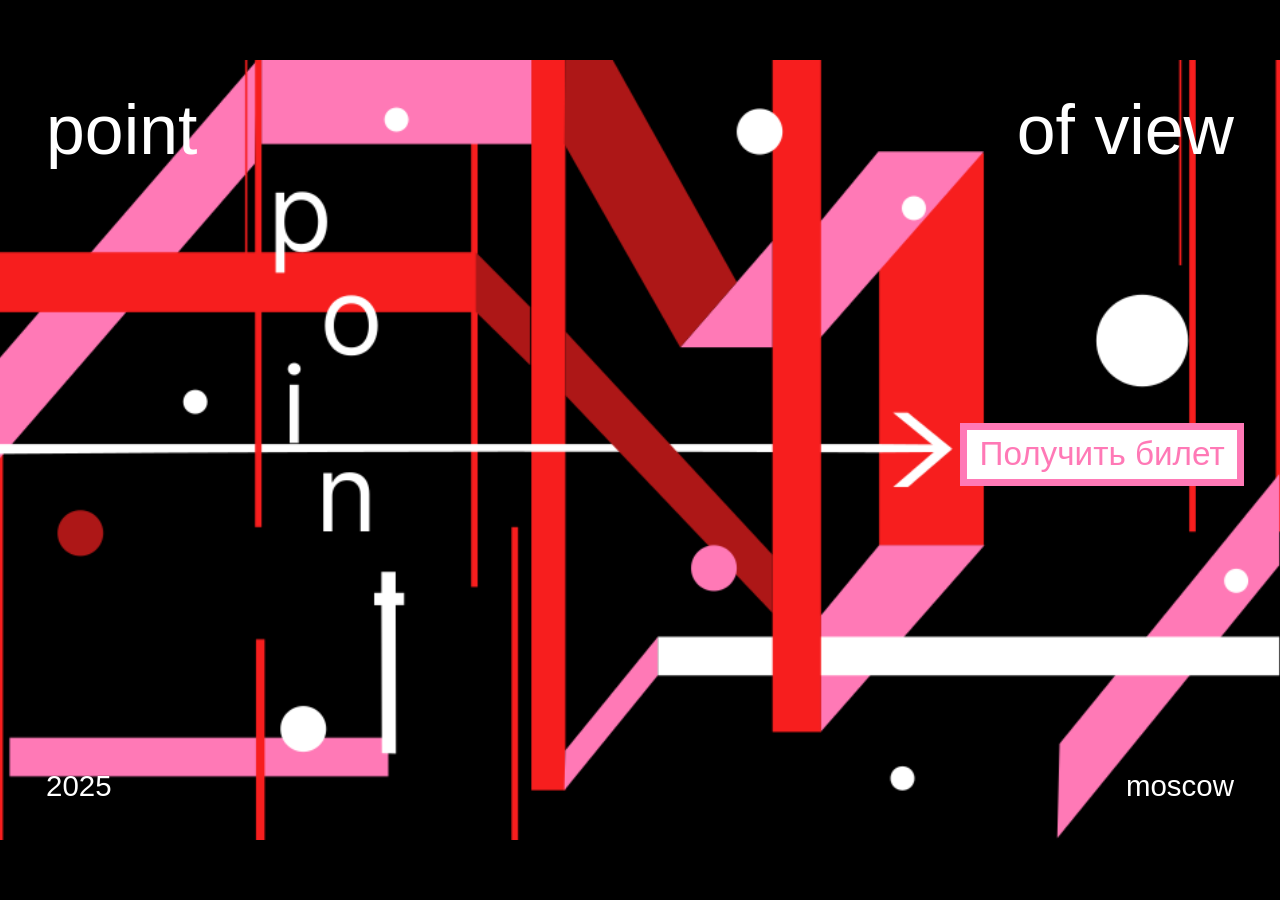
<file: pointofview/index.html>
<!DOCTYPE html>
<html lang="en">
<head>
    <meta charset="UTF-8">
    <title>Title</title>
    <meta name="viewport" content="width=device-width, initial-scale=1.0">

    <meta property="og:type" content="article">
    <meta property="og:url" content="http://pointofview.ru/">
    <meta property="og:title" content="Point of view">
    <meta property="og:description" content="Мой взгляд на то, как должна выглядеть анимированная сцена театра">
    <meta property="og:image" content="http://pointofview.ru/images/preview.jpg">

    <title>Point of view</title>
    <link rel="stylesheet" href="./css/style.css">
    <script src="./js/script.js" charset="UTF-8"></script>
</head>
<body>

<div id="wrapper" class="scene-1">
    <p class="text left top">point</p>
    <p class="text right top">of view</p>
    <p class="text left bottom">2025</p>
    <p class="text right bottom">moscow</p>
    <p class="text top-center"></p>

    <div id="scene"></div>
</div>

</body>
</html>
</file>
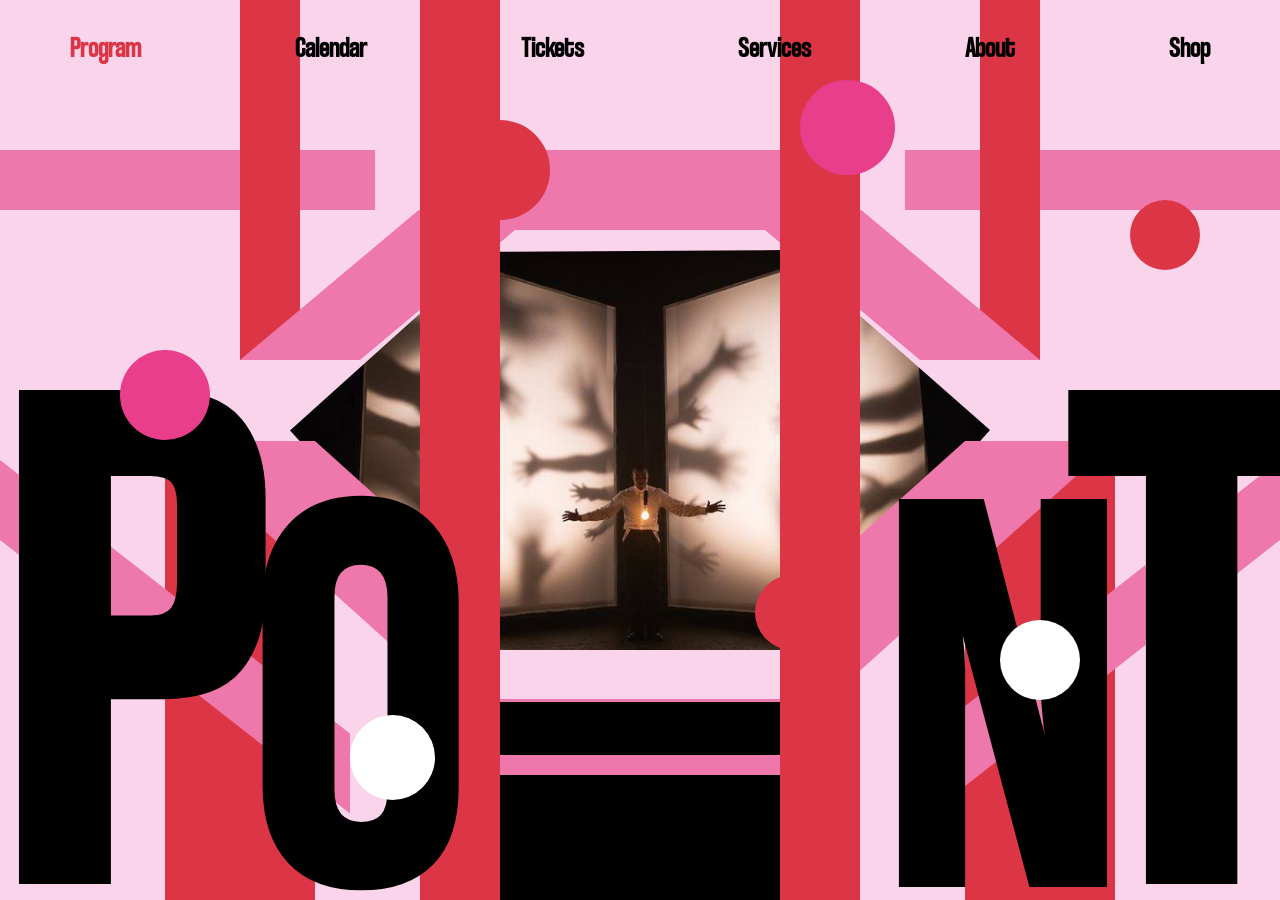
<file: site_final/index.html>
<!DOCTYPE html>
<html lang="ru">

<head>
    <meta charset="UTF-8">
    <meta name="viewport" content="width=device-width, initial-scale=1.0">
    <title>POINT - Интерактивный дизайн</title>
    <link rel="stylesheet" href="./css/styles.css">
</head>

<body>
    <nav class="navigation">
        <div class="nav-item active" data-section="program">Program</div>
        <div class="nav-item" data-section="calendar">Calendar</div>
        <div class="nav-item" data-section="tickets">Tickets</div>
        <div class="nav-item" data-section="services">Services</div>
        <div class="nav-item" data-section="about">About</div>
        <div class="nav-item" data-section="shop">Shop</div>
    </nav>

    <div class="container" id="container">
        <div class="letter-m">
            <div class="line line1"></div>
            <div class="line line2"></div>
            <div class="line line3"></div>
            <div class="line line4"></div>
            <div class="line line5"></div>
        </div>
        <div class="letter-m-big">

            <div class="letter-m-big2">
                <div class="line line1-big"></div>
                <div class="line line2-big"></div>
                <div class="line line4-big"></div>
            </div>

            <div class="letter-m-big3">
                <div class="line line1-big2"></div>
                <div class="line line3-big2"></div>
                <div class="line line2-big2"></div>
            </div>

            <div class="line line-horis-center"></div>

        </div>


        <div class="pink-block pink-block-1"></div>
        <div class="pink-block pink-block-2"></div>

        <div class="letter letter-p">P</div>
        <div class="letter letter-o">O</div>
        <div class="letter letter-i">
            <div class="letter-i-top"></div>
            <div class="letter-i-bottom"></div>
        </div>
        <div class="letter letter-n">N</div>
        <div class="letter letter-t">T</div>

        <div class="geometric-line line-horizontal-1"></div>
        <div class="geometric-line line-horizontal-2"></div>

        <div class="circle circle-1"></div>
        <div class="circle circle-2"></div>
        <div class="circle circle-3"></div>
        <div class="circle circle-4"></div>
        <div class="circle circle-5"></div>
        <div class="circle circle-6"></div>
        <div class="circle circle-7"></div>

        <div class="center-image-container" id="centerImage">
        </div>

        <button id="registerBtn" class="register-btn" style="display: none;">REGISTER</button>
    </div>

    <div class="calendar-overlay" id="calendarOverlay">
        <div class="calendar-grid">
            <div class="calendar-day left-in">
                <div class="calendar-num">12</div>
                <hr class="calendar-line">
                <div class="calendar-weekday">ПЯТНИЦА</div>
                <div class="calendar-list">
                    <div>"Вишнёвый сад" - Антон Чехов</div>
                    <div>"Гамлет" — Уильям Шекспир</div>
                    <div>"Собачье сердце" - Михаил Булгаков</div>
                </div>
            </div>
            <div class="calendar-day right-in">
                <div class="calendar-num">13</div>
                <hr class="calendar-line">
                <div class="calendar-weekday">СУББОТА</div>
                <div class="calendar-list">
                    <div>"Преступление и наказание" - Федор Достоевский</div>
                    <div>"Ромео и Джульетта" — Уильям Шекспир</div>
                    <div>"Война и мир" - Лев Толстой</div>
                </div>
            </div>
            <div class="calendar-day left-in">
                <div class="calendar-num">14</div>
                <hr class="calendar-line">
                <div class="calendar-weekday">ВОСКРЕСЕНЬЕ</div>
                <div class="calendar-list">
                    <div>"О любви" — Антон Чехов</div>
                    <div>"Анна каренина" — Лев Толстой</div>
                    <div>"Война и мир" — Лев Толстой</div>
                </div>
            </div>
            <div class="calendar-day right-in">
                <div class="calendar-num">15</div>
                <hr class="calendar-line">
                <div class="calendar-weekday">ПОНЕДЕЛЬНИК</div>
                <div class="calendar-list">
                    <div>"Ромео и Джульетта" — Уильям Шекспир</div>
                    <div>"Гамлет" — Уильям Шекспир</div>
                    <div>"Преступление и наказание" — Федор Достоевский</div>
                </div>
            </div>
        </div>
    </div>

    <div class="tickets-overlay" id="ticketsOverlay">
        <div class="tickets-container">
            <div class="ticket-item">

                <div class="ticket-line left"></div>
                <div class="ticket-line right"></div>

                <div class="ticket-image" style="background-image: url('https://via.placeholder.com/150')"></div>
                <div class="ticket-content">
                    <div class="ticket-line top"></div>
                    <div class="ticket-line bottom"></div>
                    <div class="ticket-info">
                        <div class="ticket-title">Ромео и Джульетта</div>
                        <div class="ticket-date">15/08 18:00</div>
                        <div class="ticket-author">Уильям Шекспир</div>
                    </div>
                    <div class="ticket-btn-container">
                        <button class="ticket-btn">BUY A TICKET</button>
                    </div>
                </div>
            </div>

            <div class="ticket-item">

                <div class="ticket-line left"></div>
                <div class="ticket-line right"></div>

                <div class="ticket-image" style="background-image: url('https://via.placeholder.com/150')"></div>
                <div class="ticket-content">
                    
                    <div class="ticket-line bottom"></div>
                    <div class="ticket-info">
                        <div class="ticket-title">О любви</div>
                        <div class="ticket-date">14/08 18:00</div>
                        <div class="ticket-author">Антон Чехов</div>
                    </div>
                    <div class="ticket-btn-container">
                        <button class="ticket-btn">BUY A TICKET</button>
                    </div>
                </div>
            </div>

            <div class="ticket-item">


                <div class="ticket-line left"></div>
                <div class="ticket-line right"></div>

                <div class="ticket-image" style="background-image: url('https://via.placeholder.com/150')"></div>
                <div class="ticket-content">
                    <div class="ticket-line top"></div>
                    <div class="ticket-line bottom"></div>
                    <div class="ticket-info">
                        <div class="ticket-title">Преступление и наказание</div>
                        <div class="ticket-date">15/08 18:00</div>
                        <div class="ticket-author">Федор Достоевский</div>
                    </div>
                    <div class="ticket-btn-container">
                        <button class="ticket-btn">BUY A TICKET</button>
                    </div>
                </div>
            </div>
        </div>
    </div>

    <div class="services-overlay" id="servicesOverlay">
        <div class="services-container">
            <div class="service-item">

                <div class="service-image" style="background-image: url('https://via.placeholder.com/150')"></div>
                <div class="service-content">
                    <div class="service-line top"></div>
                    <div class="service-line bottom"></div>
                    <div class="service-title">Возврат и обмен билетов</div>
                    <div class="service-btn-container">
                        <button class="service-btn">BUY A TICKET</button>
                    </div>
                </div>
            </div>

            <div class="service-item">

                <div class="service-image" style="background-image: url('https://via.placeholder.com/150')"></div>
                <div class="service-content">
                    <div class="service-line top"></div>
                    <div class="service-line bottom"></div>
                    <div class="service-title">Организованные визиты</div>
                    <div class="service-btn-container">
                        <button class="service-btn">BUY A TICKET</button>
                    </div>
                </div>
            </div>

            <div class="service-item">

                <div class="service-image" style="background-image: url('https://via.placeholder.com/150')"></div>
                <div class="service-content">
                    <div class="service-line top"></div>
                    <div class="service-line bottom"></div>
                    <div class="service-title">Абонементы и сезонные пропуски</div>
                    <div class="service-btn-container">
                        <button class="service-btn">BUY A TICKET</button>
                    </div>
                </div>
            </div>
        </div>
    </div>

    <div class="about-overlay" id="aboutOverlay">
        <img src="./img/photo_2025-06-29_12-01-06.jpg" alt="" class="about_back">
        <div class="letters_container">

            <div class="letter letter-p">P</div>
            <div class="letter letter-o">O</div>
            <div class="letter letter-i">
                <div class="letter-i-top"></div>
                <div class="letter-i-bottom"></div>
            </div>
            <div class="letter letter-n">N</div>
            <div class="letter letter-t">T</div>
        </div>
        



        <div class="about-circle about-circle-1"></div>
        <div class="about-circle about-circle-2"></div>
        <div class="about-circle about-circle-3"></div>
        <div class="about-circle about-circle-4"></div>
        <div class="about-circle about-circle-5"></div>

        <div class="about-content">
            <div class="about-text">
                Мы верим, что театр — это живой разговор:<br>
                между актёром и зрителем, между прошлым и будущим, между традицией и экспериментом
            </div>

            <div class="about-divider"></div>

            <div class="about-text">
                Наша миссия — создавать пространство для этого диалога,<br>
                где каждое представление становится уникальным опытом
                Присоединяйтесь к нам в этом путешествии<br>
                через границы времени и воображения
            </div>
        </div>
    </div>

    <div class="shop-overlay" id="shopOverlay">
        <div class="shop-header">
            <div class="circle-shop cs01"></div>
            <div class="circle-shop cs02"></div>
            <div class="circle-shop cs03"></div>
            <div class="circle-shop cs04"></div>
            <div class="circle-shop cs05"></div>
            <div class="circle-shop cs06"></div>
            <img src="./img/shop_top.png" alt="" class="shop_top">
            <img src="./img/name_list.svg" alt="" class="shop_bottom">
            <div class="shop-header-content">
                <h1 class="shop-title">МАГАЗИН</h1>
            </div>

            <div class="shop_rotate_lines">
                <div class="shop_rotate_line">Chekhov human drama</div>
                <div class="shop_rotate_line">
                    <span>Artaud</span>
                    <span>epic theatre</span>
                </div>
                <div class="shop_rotate_line">
                    <span>Stanislavskiy N.S.</span>
                    <span>Voice</span>
                </div>
                <div class="shop_rotate_line">Grotowski poor theatre</div>
                <div class="shop_rotate_line">
                    <span>playwright</span>
                    <span>Brook N.</span>
                </div>
                <div class="shop_rotate_line">
                    <span>Pro Act</span>
                    <span>Alexeev N.</span>
                </div>
                <div class="shop_rotate_line">
                    <span>Artaud</span>
                    <span>epic theatre</span>
                </div>
            </div>

        </div>

        <div class="shop-catalog">

            <div class="circle-shop cs1"></div>
            <div class="circle-shop cs2"></div>
            <div class="circle-shop cs3"></div>
            <div class="circle-shop cs4"></div>
            <div class="circle-shop cs5"></div>
            <div class="circle-shop cs6"></div>
            <div class="circle-shop cs7"></div>
            <div class="circle-shop cs8"></div>

            <h2 class="shop-category">КНИГИ И СУВЕНИРЫ</h2>

            <div class="shop-items">
                <div class="shop-item">
                    <div class="block">
                        <img src="./img/photo_2025-06-29_13-22-31.jpg" alt="">
                    </div>
                    <div class="shop-item-name">Блокнот</div>
                    <div class="shop-item-author">Для заметок</div>
                    <div class="shop-item-price">800 ₽</div>
                </div>
                <div class="shop-item">
                    <div class="block">
                        <img src="./img/photo_2025-06-29_13-22-31.jpg" alt="">
                    </div>
                    <div class="shop-item-name">Футболка</div>
                    <div class="shop-item-author">С логотипом</div>
                    <div class="shop-item-price">2 000 ₽</div>
                </div>
                <div class="shop-item">
                    <div class="block">
                        <img src="./img/photo_2025-06-29_13-22-31.jpg" alt="">
                    </div>
                    <div class="shop-item-name">Кружка</div>
                    <div class="shop-item-author">600 мл</div>
                    <div class="shop-item-price">1 000 ₽</div>
                </div>
                <div class="shop-item">
                    <div class="block">
                        <img src="./img/photo_2025-06-29_13-22-31.jpg" alt="">
                    </div>
                    <div class="shop-item-name">Голос</div>
                    <div class="shop-item-author">Станиславский Н.</div>
                    <div class="shop-item-price">790 ₽</div>
                </div>
                <div class="shop-item">
                    <div class="block">
                        <img src="./img/photo_2025-06-29_13-22-31.jpg" alt="">
                    </div>
                    <div class="shop-item-name">Работа над ролью</div>
                    <div class="shop-item-author">Станиславский Н.</div>
                    <div class="shop-item-price">5 000 ₽</div>
                </div>
                <div class="shop-item">
                    <div class="block">
                        <img src="./img/photo_2025-06-29_13-22-31.jpg" alt="">
                    </div>
                    <div class="shop-item-name">О технике актёра</div>
                    <div class="shop-item-author">Чехов М.</div>
                    <div class="shop-item-price">450 ₽</div>
                </div>
                <div class="shop-item">
                    <div class="block">
                        <img src="./img/photo_2025-06-29_13-22-31.jpg" alt="">
                    </div>
                    <div class="shop-item-name">закладки</div>
                    <div class="shop-item-author">театральные</div>
                    <div class="shop-item-price">400 ₽</div>
                </div>
                <div class="shop-item">
                    <div class="block">
                        <img src="./img/photo_2025-06-29_13-22-31.jpg" alt="">
                    </div>
                    <div class="shop-item-name">закладки</div>
                    <div class="shop-item-author">театральные</div>
                    <div class="shop-item-price">400 ₽</div>
                </div>
            </div>

            <div class="shop-discount">
                <p class="left_text">ПРИ ПРЕДЪЯВЛЕНИИ БИЛЕТА<span>СКИДКА</span></p> <span class="sale">20%</span>
            </div>
        </div>

        <div class="shop-cart">
            <div class="cart-icon" id="cartToggle">🛒<span class="cart-count">0</span></div>

            <div class="cart-dropdown">
                <div class="cart-header">
                    <h3>КОРЗИНА</h3>
                    <p>ВАШИ ТОВАРЫ</p>
                    <button class="clear-cart-btn">Очистить всё</button>
                </div>

                <div class="cart-items" id="cartItems">
                </div>

                <div class="cart-total">
                    <div class="total-price">0 ₽</div>
                    <div class="cart-message">ENJOY!</div>
                    <button class="checkout-btn">ОПЛАТИТЬ</button>
                </div>
            </div>
        </div>
    </div>

    <script src="./js/1.js"></script>
</body>

</html>
</file>
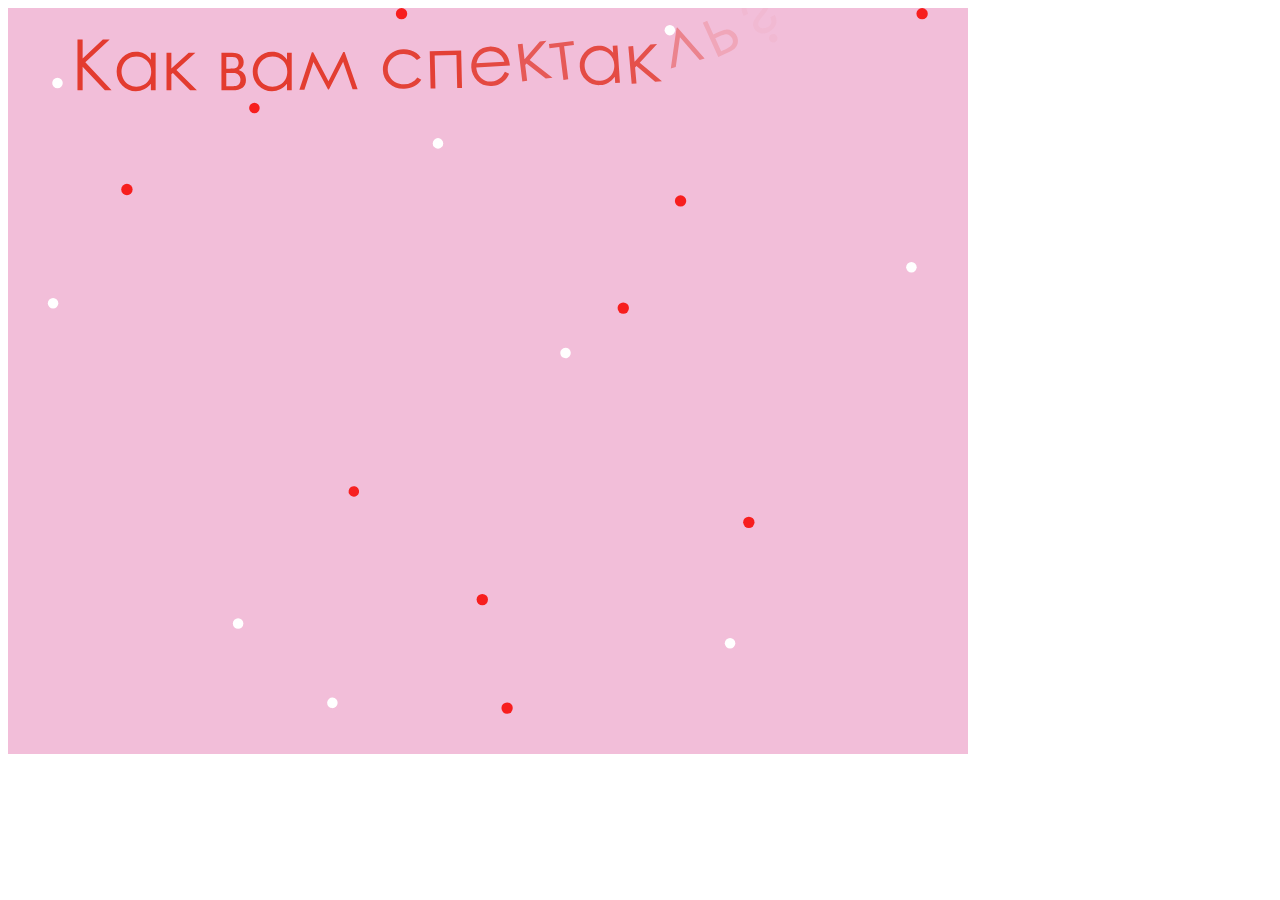
<file: theatre/hero.html>
<!DOCTYPE html>
<html lang="ru">
<head>
  <meta charset="UTF-8">
  <meta name="viewport" content="width=device-width, initial-scale=1.0">
  <title>PONY Animated with GSAP</title>
  <style>
    .bottom-card2 {
      width: 960px;
      height: 746px;
      background-color: #f2bed9;
      overflow: hidden;
      position: relative;
    }
    .bottom-card2 svg {
      width: 100%;
      height: 100%;
    }
  </style>
  <!-- Подключаем GSAP -->
  <script src="https://cdn.jsdelivr.net/npm/gsap@3.12.5/dist/gsap.min.js"></script>
</head>
<body>

<div class="bottom-card2">
  <svg width="1199" height="1016" viewBox="0 0 1199 1016" fill="none" xmlns="http://www.w3.org/2000/svg">
  
  <!-- Красный текст PONY сверху -->
  <g class="red-pony">
    <path d="M40.3906 43.0469H47.4219V68.9219L74.9375 43.0469H84.2656L51.125 73.9844L86.8438 112H77.7031L47.4219 79.8438V112H40.3906V43.0469Z" fill="#E33B2F"/>
    <path d="M146.844 61V112H140.375V103.234C137.625 106.578 134.531 109.094 131.094 110.781C127.688 112.469 123.953 113.312 119.891 113.312C112.672 113.312 106.5 110.703 101.375 105.484C96.2812 100.234 93.7344 93.8594 93.7344 86.3594C93.7344 79.0156 96.3125 72.7344 101.469 67.5156C106.625 62.2969 112.828 59.6875 120.078 59.6875C124.266 59.6875 128.047 60.5781 131.422 62.3594C134.828 64.1406 137.812 66.8125 140.375 70.375V61H146.844ZM120.594 66.0156C116.938 66.0156 113.562 66.9219 110.469 68.7344C107.375 70.5156 104.906 73.0312 103.062 76.2812C101.25 79.5312 100.344 82.9688 100.344 86.5938C100.344 90.1875 101.266 93.625 103.109 96.9062C104.953 100.188 107.422 102.75 110.516 104.594C113.641 106.406 116.984 107.312 120.547 107.312C124.141 107.312 127.547 106.406 130.766 104.594C133.984 102.781 136.453 100.328 138.172 97.2344C139.922 94.1406 140.797 90.6562 140.797 86.7812C140.797 80.875 138.844 75.9375 134.938 71.9688C131.062 68 126.281 66.0156 120.594 66.0156Z" fill="#E33B2F"/>
    <path d="M161.656 61H168.266V82.4688L191.844 61H200.984L175.156 84.3438L203.047 112H193.766L170.328 88.4219L168.266 90.25V112H161.656V61Z" fill="#E33B2F"/>
    <path d="M251.281 112H236.469V61H251.047C256.609 61 260.609 62.2812 263.047 64.8438C265.516 67.4062 266.75 70.4062 266.75 73.8438C266.75 79.0312 264.469 82.5469 259.906 84.3906C266.531 86.7344 269.844 91.25 269.844 97.9375C269.844 107.312 263.656 112 251.281 112ZM243.078 66.6719V82.6094H247.344C251.219 82.6094 253.75 82.4531 254.938 82.1406C256.125 81.8281 257.234 81.0625 258.266 79.8438C259.328 78.5938 259.859 76.9531 259.859 74.9219C259.859 72.7969 259.312 71.0156 258.219 69.5781C257.125 68.1406 255.969 67.2969 254.75 67.0469C253.562 66.7969 251.094 66.6719 247.344 66.6719H243.078ZM243.078 88.6094V106.469H250.109C253.422 106.469 255.781 106.266 257.188 105.859C258.625 105.422 259.844 104.5 260.844 103.094C261.875 101.688 262.391 99.9062 262.391 97.75C262.391 94.9688 261.516 92.75 259.766 91.0938C258.016 89.4375 255.703 88.6094 252.828 88.6094H243.078Z" fill="#E33B2F"/>
    <path d="M332.188 61V112H325.719V103.234C322.969 106.578 319.875 109.094 316.438 110.781C313.031 112.469 309.297 113.312 305.234 113.312C298.016 113.312 291.844 110.703 286.719 105.484C281.625 100.234 279.078 93.8594 279.078 86.3594C279.078 79.0156 281.656 72.7344 286.812 67.5156C291.969 62.2969 298.172 59.6875 305.422 59.6875C309.609 59.6875 313.391 60.5781 316.766 62.3594C320.172 64.1406 323.156 66.8125 325.719 70.375V61H332.188ZM305.938 66.0156C302.281 66.0156 298.906 66.9219 295.812 68.7344C292.719 70.5156 290.25 73.0312 288.406 76.2812C286.594 79.5312 285.688 82.9688 285.688 86.5938C285.688 90.1875 286.609 93.625 288.453 96.9062C290.297 100.188 292.766 102.75 295.859 104.594C298.984 106.406 302.328 107.312 305.891 107.312C309.484 107.312 312.891 106.406 316.109 104.594C319.328 102.781 321.797 100.328 323.516 97.2344C325.266 94.1406 326.141 90.6562 326.141 86.7812C326.141 80.875 324.188 75.9375 320.281 71.9688C316.406 68 311.625 66.0156 305.938 66.0156Z" fill="#E33B2F"/>
    <path d="M402.359 61H404.234L421.531 112H414.688L402.078 74.4531L382.484 112H381.266L361.625 74.4531L349.062 112H342.219L359.609 61H361.391L381.922 100.891L402.359 61Z" fill="#E33B2F"/>
    <path d="M507.5 71.5938L502.297 74.8281C497.797 68.8594 491.656 65.875 483.875 65.875C477.656 65.875 472.484 67.875 468.359 71.875C464.266 75.875 462.219 80.7344 462.219 86.4531C462.219 90.1719 463.156 93.6719 465.031 96.9531C466.938 100.234 469.531 102.781 472.812 104.594C476.125 106.406 479.828 107.312 483.922 107.312C491.422 107.312 497.547 104.328 502.297 98.3594L507.5 101.781C505.062 105.438 501.781 108.281 497.656 110.312C493.562 112.312 488.891 113.312 483.641 113.312C475.578 113.312 468.891 110.75 463.578 105.625C458.266 100.5 455.609 94.2656 455.609 86.9219C455.609 81.9844 456.844 77.4062 459.312 73.1875C461.812 68.9375 465.234 65.625 469.578 63.25C473.922 60.875 478.781 59.6875 484.156 59.6875C487.531 59.6875 490.781 60.2031 493.906 61.2344C497.062 62.2656 499.734 63.6094 501.922 65.2656C504.109 66.9219 505.969 69.0312 507.5 71.5938Z" fill="#E33B2F"/>
    <path d="M520.156 61H562.953V112H556.391V67.1875H526.719V112H520.156V61Z" fill="#E33B2F"/>
    <path d="M620.562 95.0781L626.094 97.9844C624.281 101.547 622.188 104.422 619.812 106.609C617.438 108.797 614.766 110.469 611.797 111.625C608.828 112.75 605.469 113.312 601.719 113.312C593.406 113.312 586.906 110.594 582.219 105.156C577.531 99.6875 575.188 93.5156 575.188 86.6406C575.188 80.1719 577.172 74.4062 581.141 69.3438C586.172 62.9062 592.906 59.6875 601.344 59.6875C610.031 59.6875 616.969 62.9844 622.156 69.5781C625.844 74.2344 627.719 80.0469 627.781 87.0156H581.938C582.062 92.9531 583.953 97.8281 587.609 101.641C591.266 105.422 595.781 107.312 601.156 107.312C603.75 107.312 606.266 106.859 608.703 105.953C611.172 105.047 613.266 103.844 614.984 102.344C616.703 100.844 618.562 98.4219 620.562 95.0781ZM620.562 81.3438C619.688 77.8438 618.406 75.0469 616.719 72.9531C615.062 70.8594 612.859 69.1719 610.109 67.8906C607.359 66.6094 604.469 65.9688 601.438 65.9688C596.438 65.9688 592.141 67.5781 588.547 70.7969C585.922 73.1406 583.938 76.6562 582.594 81.3438H620.562Z" fill="#E33B2F"/>
    <path d="M640.062 61H646.672V82.4688L670.25 61H679.391L653.562 84.3438L681.453 112H672.172L648.734 88.4219L646.672 90.25V112H640.062V61Z" fill="#E33B2F"/>
    <path d="M682.531 61H716.094V66.6719H702.594V112H695.984V66.6719H682.531V61Z" fill="#E33B2F"/>
    <path d="M775.812 61V112H769.344V103.234C766.594 106.578 763.5 109.094 760.062 110.781C756.656 112.469 752.922 113.312 748.859 113.312C741.641 113.312 735.469 110.703 730.344 105.484C725.25 100.234 722.703 93.8594 722.703 86.3594C722.703 79.0156 725.281 72.7344 730.438 67.5156C735.594 62.2969 741.797 59.6875 749.047 59.6875C753.234 59.6875 757.016 60.5781 760.391 62.3594C763.797 64.1406 766.781 66.8125 769.344 70.375V61H775.812ZM749.562 66.0156C745.906 66.0156 742.531 66.9219 739.438 68.7344C736.344 70.5156 733.875 73.0312 732.031 76.2812C730.219 79.5312 729.312 82.9688 729.312 86.5938C729.312 90.1875 730.234 93.625 732.078 96.9062C733.922 100.188 736.391 102.75 739.484 104.594C742.609 106.406 745.953 107.312 749.516 107.312C753.109 107.312 756.516 106.406 759.734 104.594C762.953 102.781 765.422 100.328 767.141 97.2344C768.891 94.1406 769.766 90.6562 769.766 86.7812C769.766 80.875 767.812 75.9375 763.906 71.9688C760.031 68 755.25 66.0156 749.562 66.0156Z" fill="#E33B2F"/>
    <path d="M790.625 61H797.234V82.4688L820.812 61H829.953L804.125 84.3438L832.016 112H822.734L799.297 88.4219L797.234 90.25V112H790.625V61Z" fill="#E33B2F"/>
    <path d="M881.984 112H875L857.938 74.875L841.016 112H833.984L857.328 61H858.5L881.984 112Z" fill="#E33B2F"/>
    <path d="M898.578 81.2031H904.812C909.781 81.2031 913.672 81.5938 916.484 82.375C919.297 83.1562 921.719 84.8906 923.75 87.5781C925.781 90.2344 926.797 93.2969 926.797 96.7656C926.797 100.953 925.328 104.547 922.391 107.547C919.453 110.516 915 112 909.031 112H892.062V61H898.578V81.2031ZM898.812 87.2031V106.469H906.359C915.234 106.469 919.672 103.344 919.672 97.0938C919.672 95.3125 919.188 93.5625 918.219 91.8438C917.281 90.125 915.891 88.9219 914.047 88.2344C912.234 87.5469 909.016 87.2031 904.391 87.2031H898.812Z" fill="#E33B2F"/>
    <path d="M944.797 61.7969H938C938.062 55.4844 939.938 50.5 943.625 46.8438C947.344 43.1562 952.312 41.3125 958.531 41.3125C964.656 41.3125 969.469 42.8594 972.969 45.9531C976.469 49.0469 978.219 52.8906 978.219 57.4844C978.219 59.6719 977.734 61.7031 976.766 63.5781C975.828 65.4219 974.391 67.0938 972.453 68.5938C970.516 70.0625 967.125 71.75 962.281 73.6562C956.188 76.0938 952.5 77.9062 951.219 79.0938C949.906 80.3125 949.25 81.7812 949.25 83.5C949.25 85.3125 950.125 86.9375 951.875 88.375C953.656 89.8125 955.953 90.5312 958.766 90.5312C961.859 90.5312 964.234 89.75 965.891 88.1875C967.547 86.5938 968.562 84.0625 968.938 80.5938H975.781C975.562 85.8125 973.938 89.875 970.906 92.7812C967.906 95.6562 963.859 97.0938 958.766 97.0938C953.703 97.0938 949.672 95.7812 946.672 93.1562C943.672 90.5312 942.172 87.2969 942.172 83.4531C942.172 81.5781 942.578 79.8125 943.391 78.1562C944.234 76.4688 945.406 75.0625 946.906 73.9375C948.438 72.8125 951.297 71.3906 955.484 69.6719C962.234 66.9219 966.562 64.8594 968.469 63.4844C970.344 62.1094 971.281 60.1406 971.281 57.5781C971.281 54.8594 970.125 52.5625 967.812 50.6875C965.531 48.8125 962.469 47.875 958.625 47.875C953.938 47.875 950.297 49.4219 947.703 52.5156C945.891 54.6719 944.922 57.7656 944.797 61.7969ZM958.484 101.688C960.078 101.688 961.438 102.25 962.562 103.375C963.688 104.5 964.25 105.875 964.25 107.5C964.25 109.094 963.688 110.469 962.562 111.625C961.438 112.75 960.078 113.312 958.484 113.312C956.891 113.312 955.531 112.75 954.406 111.625C953.281 110.469 952.719 109.094 952.719 107.5C952.719 105.875 953.281 104.5 954.406 103.375C955.531 102.25 956.891 101.688 958.484 101.688Z" fill="#E33B2F"/>
  </g>

  <!-- Круги -->
  <g class="circle-p">
    <circle cx="138.5" cy="654" r="141" fill="#F71E1E"/>
  </g>
  <g class="circle-o">
    <circle cx="468.5" cy="424" r="142" fill="#FF79B6"/>
  </g>
  <g class="circle-n">
    <circle cx="744.5" cy="657.5" r="140.5" fill="#AD1717"/>
  </g>
  <g class="circle-y">
    <circle cx="1062.5" cy="467" r="141" fill="white"/>
  </g>

  <!-- Ножки -->
  <g class="leg-p">
    <rect x="129" y="755" width="18" height="261" fill="#F71E1E"/>
  </g>
  <g class="leg-o">
    <rect x="459" y="519" width="20" height="496" fill="#FF79B6"/>
  </g>
  <g class="leg-n">
    <rect x="735" y="787" width="19" height="229" fill="#AD1717"/>
  </g>
  <g class="leg-y">
    <rect x="1053" y="574" width="19" height="441" fill="white"/>
  </g>

  <!-- Буквы внутри кругов -->
  <g class="letter-p">
    <path d="M447.772 389.181V458.999H439.318V398.045H438.909L421.863 409.363V400.772L439.318 389.181H447.772Z" fill="black"/>
    <path d="M490.625 459.954C485.488 459.954 481.113 458.556 477.5 455.761C473.886 452.942 471.125 448.863 469.216 443.522C467.306 438.158 466.352 431.681 466.352 424.09C466.352 416.545 467.306 410.102 469.216 404.761C471.147 399.397 473.92 395.306 477.534 392.488C481.17 389.647 485.534 388.227 490.625 388.227C495.716 388.227 500.068 389.647 503.681 392.488C507.318 395.306 510.091 399.397 512 404.761C513.931 410.102 514.897 416.545 514.897 424.09C514.897 431.681 513.943 438.158 512.034 443.522C510.125 448.863 507.363 452.942 503.75 455.761C500.136 458.556 495.761 459.954 490.625 459.954ZM490.625 452.454C495.716 452.454 499.67 449.999 502.488 445.09C505.306 440.181 506.716 433.181 506.716 424.09C506.716 418.045 506.068 412.897 504.772 408.647C503.5 404.397 501.659 401.158 499.25 398.931C496.863 396.704 493.988 395.59 490.625 395.59C485.579 395.59 481.636 398.079 478.795 403.056C475.954 408.011 474.534 415.022 474.534 424.09C474.534 430.136 475.17 435.272 476.443 439.499C477.716 443.727 479.545 446.942 481.931 449.147C484.341 451.352 487.238 452.454 490.625 452.454Z" fill="black"/>
  </g>

  <g class="letter-o">
    <path d="M719.772 623.181V692.999H711.318V632.045H710.909L693.863 643.363V634.772L711.318 623.181H719.772Z" fill="black"/>
    <path d="M762.625 693.954C757.488 693.954 753.113 692.556 749.5 689.761C745.886 686.942 743.125 682.863 741.216 677.522C739.306 672.158 738.352 665.681 738.352 658.09C738.352 650.545 739.306 644.102 741.216 638.761C743.147 633.397 745.92 629.306 749.534 626.488C753.17 623.647 757.534 622.227 762.625 622.227C767.716 622.227 772.068 623.647 775.681 626.488C779.318 629.306 782.091 633.397 784 638.761C785.931 644.102 786.897 650.545 786.897 658.09C786.897 665.681 785.943 672.158 784.034 677.522C782.125 682.863 779.363 686.942 775.75 689.761C772.136 692.556 767.761 693.954 762.625 693.954ZM762.625 686.454C767.716 686.454 771.67 683.999 774.488 679.09C777.306 674.181 778.716 667.181 778.716 658.09C778.716 652.045 778.068 646.897 776.772 642.647C775.5 638.397 773.659 635.158 771.25 632.931C768.863 630.704 765.988 629.59 762.625 629.59C757.579 629.59 753.636 632.079 750.795 637.056C747.954 642.011 746.534 649.022 746.534 658.09C746.534 664.136 747.17 669.272 748.443 673.499C749.716 677.727 751.545 680.942 753.931 683.147C756.341 685.352 759.238 686.454 762.625 686.454Z" fill="black"/>
  </g>

  <g class="letter-n">
    <path d="M114.772 623.181V692.999H106.318V632.045H105.909L88.8633 643.363V634.772L106.318 623.181H114.772Z" fill="black"/>
    <path d="M157.625 693.954C152.488 693.954 148.113 692.556 144.5 689.761C140.886 686.942 138.125 682.863 136.216 677.522C134.306 672.158 133.352 665.681 133.352 658.09C133.352 650.545 134.306 644.102 136.216 638.761C138.147 633.397 140.92 629.306 144.534 626.488C148.17 623.647 152.534 622.227 157.625 622.227C162.716 622.227 167.068 623.647 170.681 626.488C174.318 629.306 177.091 633.397 179 638.761C180.931 644.102 181.897 650.545 181.897 658.09C181.897 665.681 180.943 672.158 179.034 677.522C177.125 682.863 174.363 686.942 170.75 689.761C167.136 692.556 162.761 693.954 157.625 693.954ZM157.625 686.454C162.716 686.454 166.67 683.999 169.488 679.09C172.306 674.181 173.716 667.181 173.716 658.09C173.716 652.045 173.068 646.897 171.772 642.647C170.5 638.397 168.659 635.158 166.25 632.931C163.863 630.704 160.988 629.59 157.625 629.59C152.579 629.59 148.636 632.079 145.795 637.056C142.954 642.011 141.534 649.022 141.534 658.09C141.534 664.136 142.17 669.272 143.443 673.499C144.716 677.727 146.545 680.942 148.931 683.147C151.341 685.352 154.238 686.454 157.625 686.454Z" fill="black"/>
  </g>

  <g class="letter-y">
    <path d="M1041.77 432.181V501.999H1033.32V441.045H1032.91L1015.86 452.363V443.772L1033.32 432.181H1041.77Z" fill="black"/>
    <path d="M1084.62 502.954C1079.49 502.954 1075.11 501.556 1071.5 498.761C1067.89 495.942 1065.12 491.863 1063.22 486.522C1061.31 481.158 1060.35 474.681 1060.35 467.09C1060.35 459.545 1061.31 453.102 1063.22 447.761C1065.15 442.397 1067.92 438.306 1071.53 435.488C1075.17 432.647 1079.53 431.227 1084.62 431.227C1089.72 431.227 1094.07 432.647 1097.68 435.488C1101.32 438.306 1104.09 442.397 1106 447.761C1107.93 453.102 1108.9 459.545 1108.9 467.09C1108.9 474.681 1107.94 481.158 1106.03 486.522C1104.12 491.863 1101.36 495.942 1097.75 498.761C1094.14 501.556 1089.76 502.954 1084.62 502.954ZM1084.62 495.454C1089.72 495.454 1093.67 492.999 1096.49 488.09C1099.31 483.181 1100.72 476.181 1100.72 467.09C1100.72 461.045 1100.07 455.897 1098.77 451.647C1097.5 447.397 1095.66 444.158 1093.25 441.931C1090.86 439.704 1087.99 438.59 1084.62 438.59C1079.58 438.59 1075.64 441.079 1072.8 446.056C1069.95 451.011 1068.53 458.022 1068.53 467.09C1068.53 473.136 1069.17 478.272 1070.44 482.499C1071.72 486.727 1073.55 489.942 1075.93 492.147C1078.34 494.352 1081.24 495.454 1084.62 495.454Z" fill="black"/>
  </g>

  <!-- Конфетти -->
  <g class="confetti">
    <circle class="confetti-circle" cx="107.74" cy="247.15" r="7.74" fill="#F71E1E"/>
    <circle class="confetti-circle" cx="281.371" cy="136.16" r="7.16" fill="#F71E1E"/>
    <circle class="confetti-circle" cx="531.39" cy="184.379" r="7.16" fill="white"/>
    <circle class="confetti-circle" cx="7.16" cy="402.16" r="7.16" fill="white"/>
    <circle class="confetti-circle" cx="13.16" cy="102.16" r="7.16" fill="white"/>
    <circle class="confetti-circle" cx="847.16" cy="30.16" r="7.16" fill="white"/>
    <circle class="confetti-circle" cx="1176.16" cy="353.16" r="7.16" fill="white"/>
    <circle class="confetti-circle" cx="783.74" cy="408.74" r="7.74" fill="#F71E1E"/>
    <circle class="confetti-circle" cx="415.16" cy="661.941" r="7.16" fill="#F71E1E"/>
    <circle class="confetti-circle" cx="702.39" cy="476.16" r="7.16" fill="white"/>
    <circle class="confetti-circle" cx="259.16" cy="838.16" r="7.16" fill="white"/>
    <circle class="confetti-circle" cx="954.74" cy="700.521" r="7.74" fill="#F71E1E"/>
    <circle class="confetti-circle" cx="861.74" cy="262.74" r="7.74" fill="#F71E1E"/>
    <circle class="confetti-circle" cx="387.16" cy="947.16" r="7.16" fill="white"/>
    <circle class="confetti-circle" cx="625.51" cy="953.521" r="7.74" fill="#F71E1E"/>
    <circle class="confetti-circle" cx="929.16" cy="865.16" r="7.16" fill="white"/>
    <circle class="confetti-circle" cx="591.74" cy="805.74" r="7.74" fill="#F71E1E"/>
    <circle class="confetti-circle" cx="1190.74" cy="7.74" r="7.74" fill="#F71E1E"/>
    <circle class="confetti-circle" cx="481.74" cy="7.74" r="7.74" fill="#F71E1E"/>
  </g>

</svg>
</div>

<script>
// GSAP анимация
gsap.timeline()
  // Красный текст PONY сверху — по буквам
  .from(".red-pony path", {
    y: -50,
    opacity: 0,
    rotation: -30,
    duration: 0.8,
    ease: "bounce.out",
    stagger: 0.07
  })

  // Большие круги P → O → N → Y
  .from(".circle-p", { y: 100, scale: 0, opacity: 0, duration: 1, ease: "elastic.out(1,0.5)" }, "-=0.5")
  .from(".circle-o", { y: 100, scale: 0, opacity: 0, duration: 1, ease: "elastic.out(1,0.5)" }, "-=0.7")
  .from(".circle-n", { y: 100, scale: 0, opacity: 0, duration: 1, ease: "elastic.out(1,0.5)" }, "-=0.7")
  .from(".circle-y", { y: 100, scale: 0, opacity: 0, duration: 1, ease: "elastic.out(1,0.5)" }, "-=0.7")

  // Ножки — вырастают
  .from(".leg-p, .leg-o, .leg-n, .leg-y", {
    scaleY: 0,
    transformOrigin: "top",
    duration: 0.8,
    ease: "back.out(1.7)",
    stagger: 0.1
  }, "-=2")

  // Буквы внутри кругов
  .from(".letter-p path, .letter-o path, .letter-n path, .letter-y path", {
    scale: 0,
    opacity: 0,
    duration: 0.8,
    ease: "back.out(2)",
    stagger: 0.2
  }, "-=1.5")

  // Конфетти — плавный полёт с пульсацией
  .to(".confetti-circle", {
    x: "+=100",
    y: "-=150",
    rotation: 360,
    opacity: 0.6,
    duration: 15 + Math.random() * 10,
    ease: "none",
    repeat: -1,
    stagger: {
      each: 0.5,
      from: "random"
    }
  }, "-=4")

  // Пульсация конфетти
  .to(".confetti-circle", {
    scale: 1.4,
    duration: 2 + Math.random() * 2,
    yoyo: true,
    repeat: -1,
    ease: "sine.inOut",
    stagger: { each: 0.3, from: "random" }
  }, "-=20");
</script>

</body>
</html>
</file>
<file: pointofview/css/style.css>
@import "./reset.css";
@import "./main.css";
</file>
<file: site_final/css/styles.css>
@font-face {
  font-family: 'Coolvetica';
  src: url('../fonts/coolvetica rg.ttf') format('truetype');
  font-weight: normal;
  font-style: normal;
}

@font-face {
  font-family: 'Coolvetica';
  src: url('../fonts/coolvetica condensed rg.ttf') format('truetype');
  font-weight: normal;
  font-style: condensed;
}

@font-face {
  font-family: 'Century Gothic';
  src: url('../fonts/centurygothic.ttf') format('truetype');
  font-weight: normal;
  font-style: normal;
}

@font-face {
  font-family: 'Century Gothic';
  src: url('../fonts/centurygothic_bold.ttf') format('truetype');
  font-weight: bold;
  font-style: normal;
}

* {
  margin: 0;
  padding: 0;
  box-sizing: border-box;
}

body {
  background: #F9D4EB;
  font-family: 'Coolvetica', Arial, sans-serif;
  height: 100vh;
  overflow: hidden;
  position: relative;
}

.navigation {
  position: fixed;
  top: 30px;
  left: 0;
  right: 0;
  display: flex;
  justify-content: space-between;
  z-index: 3000;
  padding: 0 70px;
}

.nav-item {
  font-size: 28px;
  font-weight: bold;
  color: #000;
  cursor: pointer;
  transition: color 0.3s ease;
}

.nav-item:hover {
  color: #dc3545;
}

.nav-item.active {
  color: #dc3545;
}

.container {
  position: relative;
  width: 100vw;
  height: 100vh;
  overflow: hidden;
}

.letter {
 
  position: absolute;
  font-size: 700px;
  font-weight: 900;
  color: #000;
  transition: transform 1.5s ease-out, opacity 1s ease-out;
  z-index: 999;
  line-height: 0.78em;
}

.letter-p {
  bottom: 0;
  left: 0px;
}

.letter-o {
  bottom: 0;
  left: 250px;
  font-size: 550px;
}

.letter-i {
  position: absolute;
  display: flex;
  flex-direction: column;
  gap: 20px;
  bottom: 0;
  right: 50%;
  transform: translateX(50%);
  width: 280px;
  height: 22vh;
}

.letter-i-top {
  display: block;
  position: relative;
  width: 100%;
  height: 30%;
  background: black;

}

.letter-i-bottom {
  display: block;
  position: relative;
  width: 100%;
  height: 70%;
  background: black;
}

.letter-n {
  bottom: 0;
  right: 180px;
  font-size: 550px;
}

.letter-t {
  bottom: 0;
  right: -20px;
}


.letter-m {
  position: relative;
  width: 800px;
  height: 40vh;
  margin: 0px auto;
}

.line {
  position: absolute;
  background-color: black;
}

.line1 {
 
  width: 60px;
  height: 100%;
  background-color: #dc3545;
  left: 0;
  top: 0;
}

.line2 {
 
  width: 60px;
  height: 100%;
  background-color: #dc3545;
  right: 0;
  top: 0;
}

.line3 {
 
  width: 120px;
  height: 150px;
  background-color: #EE78AB;
  left: 0px;
  bottom: 0;
  transform: skewX(-50deg);
  transform-origin: bottom left;
}

.line4 {
  
  width: 120px;
  height: 150px;
  background-color: #EE78AB;
  right: 0px;
  bottom: 0;
  transform: skewX(50deg);
  transform-origin: bottom right;
}


.line5 {
  width: 40%;
  height: 80px;
  background-color: #EE78AB;
  left: 50%;
  bottom: 25%;
  transform: translate(-50%, -50%);
  z-index: 999;
}


.letter-m-big {
  position: absolute;
  bottom: 0;
  left: 50%;
  transform: translateX(-50%);
  width: 950px;
  height: 51vh;
  z-index: 999;
}


.letter-m-big2 {
  position: absolute;
  bottom: 0;
  left: 0;
  width: 335px;
  height: 100%;
  overflow-y: visible;
  overflow-x: clip;
}

.letter-m-big3 {
  position: absolute;
  bottom: 0;
  right: 0;
  width: 335px;
  height: 100%;
  overflow-y: visible;
  overflow-x: clip;
}



.line1-big {
 
  width: 150px;
  height: 100%;
  background-color: #dc3545;
  left: 0;
  top: 0;
}

.line2-big {
  
  width: 80px;
  height: 100vh;
  background-color: #dc3545;
  right: 0;
  bottom: 0;
  z-index: 1000;
}


.line4-big {
  
  width: 150px;
  height: 350px;
  background-color: #EE78AB;
  left: 0px;
  top: 0;
  transform: skewX(48deg);
  transform-origin: top right;
}




.line1-big2 {
  
  width: 80px;
  height: 100vh;
  background-color: #dc3545;
  left: 0;
  bottom: 0;
  z-index: 1000;
}

.line2-big2 {
  
  width: 150px;
  height: 100%;
  background-color: #dc3545;
  right: 0;
  top: 0;
}

.line3-big2 {
  
  width: 150px;
  height: 350px;
  background-color: #EE78AB;
  right: 0px;
  top: 0;
  transform: skewX(-48deg);
  transform-origin: top left;
  z-index: +1;
}

.line-horis-center {
  left: 50%;
  top: 65%;
  transform: translate(-50%, -50%);
  width: 30%;
  height: 80px;
  background-color: #EE78AB;
}


.center-image-container {
  position: absolute;
  top: 50%;
  left: 50%;
  transform: translate(-50%, -50%);
  clip-path: polygon(28.38% 0.44%, 70.74% 0.00%, 100.00% 45.03%, 72.05% 100.00%, 28.68% 100.00%, 0.00% 45.11%);
  width: 700px;
  height: 400px;
  overflow: hidden;
  cursor: pointer;
  z-index: 100;
  box-shadow: 0 0 20px rgba(0, 0, 0, 0.3);
  background-image: url(../img/photo_2025-06-29_14-45-55.jpg);
  background-size: cover;
  background-position: center;
}

.center-image-container img {
  width: 100%;
  height: 100%;
}

.geometric-line {
  position: absolute;
  transition: transform 1.5s ease-out, opacity 1s ease-out;
}

.line-horizontal-1 {
  width: 375px;
  height: 60px;
  background: #EE78AB;
  top: 150px;
  left: 0px;
  z-index: -1;
}

.line-horizontal-2 {
  width: 375px;
  height: 60px;
  background: #EE78AB;
  top: 150px;
  right: 0px;
  z-index: -1;
}

.line-horizontal-3 {
  width: 200px;
  height: 50px;
  background: #dc3545;
  bottom: 180px;
  left: 200px;
}

.line-vertical-1 {
  width: 50px;
  height: 250px;
  background: #e83e8c;
  top: 100px;
  left: 600px;
}

.line-vertical-2 {
  width: 40px;
  height: 200px;
  background: #dc3545;
  bottom: 150px;
  right: 300px;
}

.line-vertical-3 {
  width: 60px;
  height: 180px;
  background: #e83e8c;
  top: 250px;
  left: 50px;
}

.circle {
  position: absolute;
  border-radius: 50%;
  transition: transform 1.5s ease-out, opacity 1s ease-out;
  z-index: 9999;
}

.circle-1 {
  width: 100px;
  height: 100px;
  background: #dc3545;
  top: 120px;
  left: 450px;
}

.circle-2 {
  width: 80px;
  height: 80px;
  background: #fff;
  bottom: 200px;
  right: 200px;
}

.circle-3 {
  width: 90px;
  height: 90px;
  background: #e83e8c;
  top: 350px;
  left: 120px;
}

.circle-4 {
  width: 70px;
  height: 70px;
  background: #dc3545;
  top: 200px;
  right: 80px;
}

.circle-5 {
  width: 85px;
  height: 85px;
  background: #fff;
  bottom: 100px;
  left: 350px;
}

.circle-6 {
  width: 95px;
  height: 95px;
  background: #e83e8c;
  top: 80px;
  left: 800px;
}

.circle-7 {
  width: 75px;
  height: 75px;
  background: #dc3545;
  bottom: 250px;
  right: 450px;
}


.circle-1:hover {
  width: 100px;
  height: 100px;
  background: #fff;
  top: 120px;
  left: 450px;
}

.circle-2:hover {
  width: 80px;
  height: 80px;
  background: #dc3545;
  bottom: 200px;
  right: 200px;
}

.circle-3:hover {
  width: 90px;
  height: 90px;
  background: #e5626f;
  top: 350px;
  left: 120px;
}

.circle-4:hover {
  width: 70px;
  height: 70px;
  background: #e83e8c;
  top: 200px;
  right: 80px;
}

.circle-5:hover {
  width: 85px;
  height: 85px;
  background: #e83e8c;
  bottom: 100px;
  left: 350px;
}

.circle-6:hover {
  width: 95px;
  height: 95px;
  background: #fff;
  top: 80px;
  left: 800px;
}

.circle-7:hover {
  width: 75px;
  height: 75px;
  background: #fff;
  bottom: 250px;
  right: 450px;
}

.animated .letter-p {
  transform: translate(-300px, -200px) rotate(-45deg);
  opacity: 0.2;
}

.animated .letter-o {
  transform: translate(-150px, -250px) rotate(30deg);
  opacity: 0.2;
}

.animated .letter-i {
  transform: translate(200px, -220px) rotate(-60deg);
  opacity: 0.2;
}

.animated .letter-n {
  transform: translate(250px, -150px) rotate(45deg);
  opacity: 0.2;
}

.animated .letter-t {
  transform: translate(280px, 180px) rotate(-30deg);
  opacity: 0.2;
}

.animated .line-horizontal-1 {
  transform: translateX(-600px);
  opacity: 0.3;
}

.animated .line-horizontal-2 {
  transform: translateX(600px);
  opacity: 0.3;
}

.animated .line-horizontal-3 {
  transform: translateX(-500px);
  opacity: 0.3;
}

.animated .line-vertical-1 {
  transform: translateY(-400px);
  opacity: 0.3;
}

.animated .line-vertical-2 {
  transform: translateY(400px);
  opacity: 0.3;
}

.animated .line-vertical-3 {
  transform: translateY(-350px);
  opacity: 0.3;
}

.animated .circle-1 {
  transform: translate(400px, -250px) scale(1.8);
  opacity: 0.6;
}

.animated .circle-2 {
  transform: translate(-350px, 300px) scale(1.5);
  opacity: 0.6;
}

.animated .circle-3 {
  transform: translate(-250px, -350px) scale(1.7);
  opacity: 0.6;
}

.animated .circle-4 {
  transform: translate(-200px, 280px) scale(2);
  opacity: 0.6;
}

.animated .circle-5 {
  transform: translate(300px, -200px) scale(1.6);
  opacity: 0.6;
}

.animated .circle-6 {
  transform: translate(-300px, 200px) scale(1.4);
  opacity: 0.6;
}

.animated .circle-7 {
  transform: translate(250px, 250px) scale(1.9);
  opacity: 0.6;
}

.animated .center-image-container {
  transform: translate(-50%, -50%) rotate(0deg) scale(1.2);
  box-shadow: 0 0 60px rgba(220, 53, 69, 0.8);
  background-image: url(../img/photo_2025-06-29_13-23-06.jpg);
}

.pink-block {
  position: absolute;
  background: #EE78AB;
  transition: transform 1.5s ease-out;
}

.pink-block-1 {
  width: 350px;
  height: 80px;
  bottom: 40vh;
  left: 0px;
  transform: skew(0deg, 38deg);
  transform-origin: top left;
  z-index: 999;
}

.pink-block-2 {
  width: 350px;
  height: 80px;
  bottom: 40vh;
  right: 0px;
  transform: skew(0deg, -38deg);
  transform-origin: top right;
  z-index: 999;
}

.animated .pink-block-1 {
  transform: translate(-300px, -150px) rotate(25deg);
}

.animated .pink-block-2 {
  transform: translate(250px, 150px) rotate(-25deg);
}

.register-btn {
  position: absolute;
  left: 50%;
  top: calc(50% + 120px);
  transform: translateX(-50%);
  padding: 18px 48px;
  font-size: 28px;
  font-weight: bold;
  color: #dc3545;
  background: #fff;
  border: 3px solid #dc3545;
  border-radius: 12px;
  cursor: pointer;
  z-index: 99999;
  opacity: 0;
  pointer-events: none;
  transition: opacity 0.5s;
  box-shadow: 0 2px 20px rgba(220, 53, 69, 0.12);
}

.register-btn.visible {
  opacity: 1;
  pointer-events: auto;
}

.calendar-overlay {
  position: fixed;
  top: 0;
  left: 0;
  right: 0;
  bottom: 0;
  background: #dc3545;
  z-index: 2000;
  display: none;
  align-items: flex-start;
  justify-content: center;
  overflow-y: auto;
  padding-top: 100px;
  animation: fadeIn 0.7s;
}

@keyframes fadeIn {
  from {
    opacity: 0;
  }

  to {
    opacity: 1;
  }
}

.calendar-grid {
  width: 90vw;
  max-width: 1200px;
  display: grid;
  grid-template-columns: 1fr 1fr;
  grid-gap: 60px 40px;
}

.calendar-day {
  background: none;
  padding: 0 0 40px 0;
  color: #fff;
  font-family: Arial, sans-serif;
  position: relative;
  opacity: 0;
  transition: opacity 0.7s, transform 0.8s cubic-bezier(.77, 0, .18, 1.01);
}

.calendar-num {
  font-size: 170px;
  color: #f8a5c2;
  font-weight: bold;
  line-height: 1;
}

.calendar-weekday {
  font-family: 'Century Gothic', Arial, sans-serif;
  font-size: 32px;
  font-weight: bold;
  margin-bottom: 16px;
  color: #fff;
  letter-spacing: 1px;
}

.calendar-list {
  font-size: 20px;
  color: #fff;
  margin-top: 8px;
}

.calendar-day .calendar-line {
  height: 7px;
  background: #f8a5c2;
  border: none;
  margin: 0 0 12px 0;
}

.calendar-day.left-in {
  transform: translateX(-200vw);
}

.calendar-day.right-in {
  transform: translateX(200vw);
}

.calendar-day.visible {
  opacity: 1;
  transform: translateX(0);
}


.tickets-overlay {
  position: fixed;
  top: 0;
  left: 0;
  right: 0;
  bottom: 0;
  background: #f8d7da;
  z-index: 2000;
  display: none;
  align-items: flex-start;
  justify-content: center;
  overflow-y: auto;
  padding: 100px 40px;
  animation: fadeIn 0.7s;
}

.tickets-container {
  width: 90vw;
  max-width: 1000px;
}

.tickets-container .ticket-item:nth-child(even) {
  flex-direction: row-reverse;
}

.ticket-item {
  background: #fff;
  
  display: flex;
  opacity: 0;
  transform: translateY(50px);
  transition: opacity 0.7s, transform 0.7s;
  box-shadow: 0 4px 15px rgba(0, 0, 0, 0.1);
  position: relative;
  overflow: hidden;
}



.ticket-item.visible {
  opacity: 1;
  transform: translateY(0);
}

.tickets-container .ticket-item:nth-child(even) .ticket-image {
  width: 60%;
  height: 40vw;
}


.tickets-container .ticket-item:nth-child(even) .ticket-content {
  border-top: 10px solid transparent;
}

.ticket-image {
  width: 40%;
  height: 20vw;
  background: #c82333;
  
  flex-shrink: 0;
  background-size: cover;
  background-position: center;
}

.ticket-content {
  position: relative;
 
  flex: 1;
  display: flex;
  flex-direction: column;
  padding: 20px;
}

.ticket-info {
  margin-bottom: 20px;
}

.ticket-title {
  font-size: 28px;
  font-weight: bold;
  color: #333;
  margin-bottom: 8px;
}

.ticket-date {
  font-size: 20px;
  color: #333;
  margin-bottom: 8px;
}

.ticket-author {
  font-size: 18px;
  color: #333;
}

.ticket-btn-container {
  margin-top: auto;
  align-self: flex-end;
}

.ticket-btn {
  background: white;
  color: black;
  text-transform: uppercase;
  border: 2px solid #dc3545;
  padding: 12px 24px;
  font-size: 18px;
  font-weight: bold;
  
  cursor: pointer;
  transition: background 0.3s;
}

.ticket-btn:hover {
  background: #c82333;
  color: white;
}

.ticket-line {
  position: absolute;
  height: 10px;
  background: #EE78AB;
  transform: scaleX(0);
  transform-origin: left;
  transition: transform 0.8s ease-out;
}

.ticket-line.top {
  top: 0;
  left: 0;
  right: 0;
}

.ticket-line.bottom {
  bottom: 0;
  left: 0;
  right: 0;
}

.ticket-line.left {
  top: 0;
  bottom: 0;
  left: 0;
  width: 0px;
  transform: scaleY(0);
  transform-origin: top;
}

.ticket-line.right {
  top: 0;
  bottom: 0;
  right: 0;
  width: 0px;
  transform: scaleY(0);
  transform-origin: top;
}

.ticket-item.visible .ticket-line {
  transform: scaleX(1);
}

.ticket-item.visible .ticket-line.left,
.ticket-item.visible .ticket-line.right {
  transform: scaleY(1);
}

.services-overlay {
  position: fixed;
  top: 0;
  left: 0;
  right: 0;
  bottom: 0;
  background: #fff;
  z-index: 2000;
  display: none;
  align-items: flex-start;
  justify-content: center;
  overflow-y: auto;
  padding: 100px 40px;
  animation: fadeIn 0.7s;
}

.services-container {
  width: 90vw;
  max-width: 1200px;
}

.service-item {
  display: flex;
  background: #fff;
  
  opacity: 0;
  transform: translateY(50px);
  transition: opacity 0.7s, transform 0.7s;
  box-shadow: 0 4px 15px rgba(0, 0, 0, 0.1);
  position: relative;
  overflow: hidden;
}

.service-item:nth-child(odd) {
  flex-direction: row-reverse;
}

.service-image {
  width: 45%;
  height: 20vw;
  background: #EE78AB;
  
  flex-shrink: 0;
  background-size: cover;
  background-position: center;
}



.service-item:nth-child(even) .service-line.top {
  display: none;
}

.service-item:nth-child(even) .service-image {
  width: 55%;
  height: 60vh;
}

.service-item.visible {
  opacity: 1;
  transform: translateY(0);
}

.service-content {
  padding: 20px;
  width: 100%;
  position: relative;
  display: flex;
  flex-direction: column;
  justify-content: space-between;
}

.service-title {
  font-family: 'Century Gothic', Arial, sans-serif;
  font-size: 28px;
  font-weight: bold;
  color: #333;
  margin-bottom: 30px;
}

.service-btn-container {
  align-self: flex-end;
}

.service-btn {
  background: white;
  color: black;
  text-transform: uppercase;
  border: 2px solid #dc3545;
  padding: 12px 24px;
  font-size: 18px;
  font-weight: bold;
  
  cursor: pointer;
  transition: background 0.3s;
}

.service-btn:hover {
  background: #c82333;
  color: white;
}

.service-line {
  position: absolute;
  height: 10px;
  background: #F9D4EB;
  transform: scaleX(0);
  transform-origin: left;
  transition: transform 0.8s ease-out;
}

.service-line.top {
  top: 0;
  left: 0;
  right: 0;
}

.service-line.bottom {
  bottom: 0;
  left: 0;
  right: 0;
}

.service-line.left {
  top: 0;
  bottom: 0;
  left: 0;
  width: 2px;
  transform: scaleY(0);
  transform-origin: top;
}

.service-line.right {
  top: 0;
  bottom: 0;
  right: 0;
  width: 2px;
  transform: scaleY(0);
  transform-origin: top;
}

.service-item.visible .service-line {
  transform: scaleX(1);
}

.service-item.visible .service-line.left,
.service-item.visible .service-line.right {
  transform: scaleY(1);
}

.about-overlay {
  position: fixed;
  top: 0;
  left: 0;
  right: 0;
  bottom: 0;
  background: #f5c6cb;
  z-index: 2000;
  display: none;
  flex-direction: column;
  align-items: center;
  animation: fadeIn 0.7s;
  padding-top: 100px;
  overflow-y: auto;
}

.about_back {
  position: absolute;
  width: 95%;
  object-fit: cover;
}

.letters_container {
  display: block;
  position: relative;

  width: 100%;
  max-width: 75vw;
  padding: 22vh 0;
  margin: 70px auto;
}

.letters_container .letter {
  font-size: 500px;
  color: #E72A1D;
}

.letters_container .letter-o,
.letters_container .letter-n {
  font-size: 400px;
}

.letters_container .letter-i {
  gap: 10px;
}

.letters_container .letter-o {
  left: 200px;
}

.letters_container .letter-i .letter-i-top {
  background: #E72A1D;
}

.letters_container .letter-i .letter-i-bottom {
  background: #E72A1D;
}



.about-title {
  font-size: 180px;
  font-weight: 900;
  color: #dc3545;
  ;
  margin-bottom: 40px;
  letter-spacing: 5px;
  position: relative;
  z-index: 10;
}

.about-content {
  width: 80%;
  max-width: 900px;
  background: #000;
  color: #fff;
  padding: 40px;
  border-radius: 15px;
  position: relative;
  z-index: 10;
  margin-bottom: 60px;
  box-shadow: 0 10px 30px rgba(0, 0, 0, 0.3);
}

.about-text {
  font-family: 'Century Gothic', Arial, sans-serif;
  font-size: 24px;
  line-height: 1.6;
  margin-bottom: 30px;
  text-align: center;
}

.about-divider {
  width: 80%;
  height: 8px;
  background: #dc3545;
  margin: 40px auto;
  border-radius: 10px;
}

.about-circle {
  position: absolute;
  border-radius: 50%;
  z-index: 999;
  opacity: 0.7;
}

.about-circle-1 {
  width: 120px;
  height: 120px;
  background: #dc3545;
  top: 20%;
  left: 10%;
}

.about-circle-2 {
  width: 80px;
  height: 80px;
  background: #fff;
  bottom: 25%;
  right: 15%;
}

.about-circle-3 {
  width: 90px;
  height: 90px;
  background: #e83e8c;
  top: 40%;
  right: 20%;
}

.about-circle-4 {
  width: 70px;
  height: 70px;
  background: #dc3545;
  bottom: 15%;
  left: 20%;
}

.about-circle-5 {
  width: 100px;
  height: 100px;
  background: #fff;
  top: 30%;
  left: 25%;
}




.about-circle-1:hover {

  background: #fff;

}

.about-circle-2:hover {

  background: #e83e8c;

}

.about-circle-3:hover {
  background: #fff;


}

.about-circle-4:hover {

  background: #f17e89;

}

.about-circle-5:hover {

  background: #e83e8c;

}

.shop-overlay {
  position: fixed;
  top: 0;
  left: 0;
  right: 0;
  bottom: 0;
  z-index: 2000;
  display: none;
  flex-direction: column;
  overflow-y: auto;
  animation: fadeIn 0.7s;
}

.shop-header {
  background: #000;
  padding: 120px 40px 100px;
  position: relative;
  overflow: hidden;
  min-height: 50vh;
}

.shop-header-content {
  position: relative;
  z-index: 10;
  max-width: 1200px;
  margin: 0 auto;
}

.shop-title {
  font-size: 6rem;
  font-weight: 900;
  color: #fff;
  margin-bottom: 2rem;
  line-height: 1;
  letter-spacing: 2px;
}

.lines-container {
  margin-top: 3rem;
}

.text-line {
  margin-bottom: 1.5rem;
  overflow: hidden;
}

.line-box {
  display: inline-block;
  background: white;
  padding: 1rem 1.5rem;
  box-shadow: 5px 5px 0 rgba(0, 0, 0, 0.1);
  position: relative;
  transition: all 0.5s ease-out;
  transform-origin: left center;
}

.line-box::before {
  content: "";
  position: absolute;
  left: 0;
  top: 0;
  bottom: 0;
  width: 4px;
  background: #dc3545;
}

.main-text {
  display: block;
  font-size: 1.8rem;
  font-weight: 700;
  color: #000;
  line-height: 1.3;
}

.sub-text {
  display: block;
  font-size: 1.2rem;
  color: #dc3545;
  padding-left: 1rem;
  margin-top: 0.5rem;
  font-style: italic;
}

.text-line:nth-child(odd) .line-box {
  transform: rotate(-3deg) translateX(-100%);
}

.text-line:nth-child(even) .line-box {
  transform: rotate(2deg) translateX(100%);
}

.shop-overlay.active .text-line .line-box {
  transform: rotate(0) translateX(0) !important;
}

.text-line:nth-child(1) .line-box {
  transform: rotate(-5deg);
}

.text-line:nth-child(2) .line-box {
  transform: rotate(3deg);
}

.text-line:nth-child(3) .line-box {
  transform: rotate(-2deg);
}

.text-line:nth-child(4) .line-box {
  transform: rotate(4deg);
}

.shop-circles {
  position: absolute;
  width: 100%;
  height: 100%;
  top: 0;
  left: 0;
  z-index: 1;
}

.shop-circle {
  position: absolute;
  border-radius: 50%;
  opacity: 0.2;
  animation: circleFloat 15s infinite linear;
}

.shop-circle-1 {
  width: 150px;
  height: 150px;
  background: #ff6b6b;
  top: 20%;
  left: 10%;
}

.shop-circle-2 {
  width: 200px;
  height: 200px;
  background: #f8a5c2;
  bottom: 15%;
  right: 10%;
  animation-delay: 3s;
  animation-duration: 18s;
}

.shop-circle-3 {
  width: 100px;
  height: 100px;
  background: #ff6b6b;
  top: 40%;
  right: 20%;
  animation-delay: 6s;
  animation-duration: 12s;
}

@keyframes circleFloat {
  0% {
    transform: translate(0, 0) rotate(0deg);
  }

  25% {
    transform: translate(50px, 40px) rotate(90deg);
  }

  50% {
    transform: translate(0, 80px) rotate(180deg);
  }

  75% {
    transform: translate(-50px, 40px) rotate(270deg);
  }

  100% {
    transform: translate(0, 0) rotate(360deg);
  }
}

.shop-overlay {
  position: fixed;
  top: 0;
  left: 0;
  right: 0;
  bottom: 0;
  z-index: 2000;
  display: none;
  flex-direction: column;
  overflow-y: auto;
  -webkit-overflow-scrolling: touch;
  background: #000;
}

.shop-header {
  position: relative;
  min-height: 100vh;
  padding: 120px 40px;
  padding-bottom: 0;
  display: flex;
  flex-direction: column;
  align-items: center;
  justify-content: space-between;
  overflow: hidden;
}

.shop-header-content {
  position: relative;
  z-index: 10;
  max-width: 1200px;
  width: 100%;
  margin: 0 auto;
}

.shop-title {
  font-family: 'Century Gothic', Arial, sans-serif;
  font-size: 6rem;
  font-weight: 900;
  color: #fff;
  margin-bottom: 2rem;
  line-height: 1;
  letter-spacing: 2px;
}

.shop-subtitle {
  font-size: 1.5rem;
  line-height: 1.6;
}

.subtitle-line {
  color: #fff;
  margin-bottom: 0.5rem;
  opacity: 0;
  transform: translateX(30px);
  transition: all 0.6s cubic-bezier(0.16, 1, 0.3, 1);
  display: block;
}

.subtitle-line:nth-child(1) {
  color: #ff6b6b;
}

.subtitle-line:nth-child(2) {
  color: #f8a5c2;
}

.subtitle-line:nth-child(3) {
  color: #ff6b6b;
}

.subtitle-line:nth-child(4) {
  color: #f8a5c2;
}

.subtitle-line.visible {
  opacity: 1;
  transform: translateX(0);
}

.shop-circles {
  position: absolute;
  width: 100%;
  height: 100%;
  top: 0;
  left: 0;
  z-index: 1;
}

.shop-circle {
  position: absolute;
  border-radius: 50%;
  opacity: 0.2;
  animation: circleFloat 15s infinite linear;
}

.shop-circle-1 {
  width: 150px;
  height: 150px;
  background: #ff6b6b;
  top: 20%;
  left: 10%;
}

.shop-circle-2 {
  width: 200px;
  height: 200px;
  background: #f8a5c2;
  bottom: 15%;
  right: 10%;
  animation-delay: 3s;
  animation-duration: 18s;
}

.shop-circle-3 {
  width: 100px;
  height: 100px;
  background: #ff6b6b;
  top: 40%;
  right: 20%;
  animation-delay: 6s;
  animation-duration: 12s;
}

@keyframes circleFloat {
  0% {
    transform: translate(0, 0) rotate(0deg);
  }

  25% {
    transform: translate(50px, 40px) rotate(90deg);
  }

  50% {
    transform: translate(0, 80px) rotate(180deg);
  }

  75% {
    transform: translate(-50px, 40px) rotate(270deg);
  }

  100% {
    transform: translate(0, 0) rotate(360deg);
  }
}

.shop_top {
  position: absolute;
  top: 0;
  width: 100%;
}
.shop_bottom {
   position: absolute;
  bottom: 0;
  width: 100%;
}
.shop_rotate_lines {
display: none;
 position: relative;
 width: 100%;
 height: 600px;
}
.shop_rotate_line {
  font-size: 50px;
  transform: rotate(-90deg);
  position: absolute;
      bottom: 0;
}


.shop_rotate_line:nth-child(1) {

    transform: translate(11px, 38px) rotate(-105deg);
  color: #FD79B4;
  background: white;
  width: 600px;
  height: 80px;
  display: flex;
  align-items: center;
  justify-content: space-between;
}

.shop_rotate_line:nth-child(2) {
  color: #F51E1E;
  background: white;
  width: 600px;
  height: 80px;
  display: flex;
  align-items: center;
  justify-content: space-between;
}

.shop_rotate_line:nth-child(3) {
  color: #F51E1E;
  background: white;
  width: 600px;
  height: 150px;
  display: flex;
  align-items: center;
  justify-content: space-between;
}

.shop_rotate_line:nth-child(4) {
  margin-top: 100px;
  color: #FD79B4;
  background: white;
  width: 600px;
  height: 80px;
  display: flex;
  align-items: center;
  justify-content: space-between;
}

.shop_rotate_line:nth-child(5) {
  color: #F51E1E;
  background: white;
  width: 600px;
  height: 80px;
  display: flex;
  align-items: center;
  justify-content: space-between;
}

.shop_rotate_line:nth-child(6) {
  color: #FD79B4;
  background: white;
  width: 600px;
  height: 80px;
  display: flex;
  align-items: center;
  justify-content: space-between;
}

.shop_rotate_line:nth-child(7) {
  color: #F51E1E;
  background: white;
  width: 600px;
  height: 80px;
  display: flex;
  align-items: center;
  justify-content: space-between;
}


.shop-lines {
  display: none;
  position: absolute;
  width: 100%;
  height: 100%;
  top: 0;
  left: 0;
  z-index: 2;
  overflow: hidden;
}

.shop-line {
  position: absolute;
  background: rgba(255, 255, 255, 0.8);
  transform-origin: left center;
  animation: lineSlide 2s cubic-bezier(0.4, 0, 0.2, 1) forwards;
}

@keyframes lineSlide {
  0% {
    transform: translateX(-100%) rotate(-10deg);
    opacity: 0;
  }

  20% {
    opacity: 1;
  }

  100% {
    transform: translateX(100vw) rotate(-10deg);
    opacity: 0;
  }
}

.shop-catalog {
  background: #FD79B4;
  padding: 5rem 2rem;
  position: relative;
}



.shop-category {
  font-size: 2.5rem;
  font-weight: 700;
  color: #dc3545;
  margin: 0 auto 3rem;
  max-width: 1200px;
  position: relative;
  z-index: 5;
}

.shop-catalog .shop-category {
  color: white;
  font-family: 'Century Gothic', Arial, sans-serif;
  text-align: center;
}

.shop-items {
  display: grid;
  grid-template-columns: repeat(auto-fill, minmax(22%, 1fr));
  gap: 2rem;
  max-width: 1200px;
  margin: 0 auto 4rem;
  position: relative;
  z-index: 5;
}

.shop-item {
  border-radius: 12px;
  display: flex;
  align-items: center;
  flex-direction: column;
  gap: 15px;
  padding: 1.5rem;
  transition: all 0.3s ease;
  opacity: 0;
  transform: translateY(30px);
}

.shop-item.visible {
  opacity: 1;
  transform: translateY(0);
}

.shop-item:hover {
  transform: translateY(-5px);
}

.shop-item-name {
  font-family: 'Century Gothic', Arial, sans-serif;
  font-size: 30px;
  font-weight: 500;
  color: #333;
  color: white;
}

.shop-item-author {
  font-family: 'Century Gothic', Arial, sans-serif;
  font-size: 1rem;
  color: white;
}

.shop-item-price {
  display: none;
  font-size: 1.5rem;
  font-weight: 700;
  color: #dc3545;
}

.shop-discount {
  display: flex;
  gap: 10px;
  justify-content: center;
  font-family: 'Century Gothic', Arial, sans-serif;
  background: #FFA9D2;
  color: white;
  padding: 2rem;
  border-radius: 100px;
  max-width: 1200px;
  margin: 0 auto;
  text-align: center;
  font-size: 1.5rem;
  font-weight: 700;
  opacity: 0;
  transform: scale(0.9);
  transition: all 0.5s cubic-bezier(0.175, 0.885, 0.32, 1.275);
}

.shop-catalog .block {
  width: 100%;
  height: 300px;
  padding: 10px;
  background: white;
  position: relative;
  box-shadow: none;
  
}

.shop-catalog .block img {
  width: 100%;
  height: 100%;
  object-fit: cover;
}

.shop-item:nth-child(even) .block {
  background: #F51E1E;
}

.shop-item:nth-child(even) .block::before {
  background: #AB1717;
}


.circle-shop {
  position: absolute;
  width: 100px;
  height: 100px;
  border-radius: 50%;
  background: #FFA9D2;
  animation: circle_shop infinite 3s alternate;
}



@keyframes circle_shop {
  from {
    background: #FFA9D2;
  }

  to {
    background: #F51E1E;
  }
}

.cs1 {
  left: 70px;
  top: 97px;

}

.cs2 {
  right: 280px;
  top: 50px;
}

.cs3 {
  left: 700px;
  top: 450px;
}

.cs4 {
  left: 120px;
  top: 800px;
}

.cs5 {
  right: 60px;
  top: 680px;
}

.cs6 {
  left: 750px;
  top: 950px;
}

.cs7 {
  left: 400px;
  top: 1200px;
}

.cs8 {
  right: 360px;
  bottom: 350px;
}



.cs01 {
  top: 130px;
  left: 400px;
}
.cs02 {
  width: 56px;
  height: 56px;
  top: 40px;
  left: 300px;
  
}
.cs03 {
   width: 56px;
  height: 56px;
  top: 402px;
  left: 115px;
}
.cs04 {
    width: 56px;
  height: 56px;
  top: 40px;
  right: 120px;
  
}
.cs05 {
      width: 56px;
  height: 56px;
  top: 270px;
  right: 30px;
  
}
.cs06 {
    bottom: 160px;
  right: 240px;
}



.block::after {
  content: "";
  position: absolute;
  bottom: -10px;
  right: 10px;
  
  width: calc(100%);
  
  height: 10px;
  background: black;
  transform: skewX(-45deg);
 
  transform-origin: left bottom;
}


.block::before {
  content: "";
  position: absolute;
  top: 0px;
  left: -10px;
  width: 10px;
  height: calc(100%);
  background: #F51E1E;
  transform: skewY(-45deg);
  transform-origin: right top;
}

.left_text {
  font-size: 50px;
  font-weight: 500;
  display: flex;
  align-items: flex-end;
  flex-direction: column;
}

.left_text span {
  font-weight: 100;
}

.sale {
  font-size: 134px;
  line-height: 0.9em;
  font-weight: 100;
}

.shop-discount.visible {
  opacity: 1;
  transform: scale(1);
}

.catalog-bg-elements {
  position: absolute;
  width: 100%;
  height: 100%;
  top: 0;
  left: 0;
  z-index: 1;
}

.catalog-circle {
  position: absolute;
  border-radius: 50%;
  background: rgba(220, 53, 69, 0.08);
  animation: catalogCircle 20s infinite linear;
}

@keyframes catalogCircle {
  0% {
    transform: translate(0, 0) scale(1);
    opacity: 0.1;
  }

  50% {
    transform: translate(50px, 50px) scale(1.2);
    opacity: 0.15;
  }

  100% {
    transform: translate(0, 0) scale(1);
    opacity: 0.1;
  }
}

.shop-cart {
  position: fixed;
  top: 30px;
  right: 30px;
  z-index: 3000;
}

.cart-icon {
  background: #dc3545;
  color: white;
  width: 60px;
  height: 60px;
  border-radius: 50%;
  display: flex;
  align-items: center;
  justify-content: center;
  font-size: 24px;
  cursor: pointer;
  box-shadow: 0 4px 15px rgba(0, 0, 0, 0.2);
  transition: all 0.3s ease;
  position: relative;
}

.cart-icon:hover {
  transform: scale(1.1);
}

.cart-count {
  position: absolute;
  top: -5px;
  right: -5px;
  background: #fff;
  color: #dc3545;
  border-radius: 50%;
  width: 25px;
  height: 25px;
  display: flex;
  align-items: center;
  justify-content: center;
  font-size: 14px;
  font-weight: bold;
}

.cart-dropdown {
  position: absolute;
  top: 70px;
  right: 0;
  width: 350px;
  background: white;
  border-radius: 12px;
  box-shadow: 0 10px 30px rgba(0, 0, 0, 0.15);
  opacity: 0;
  visibility: hidden;
  transform: translateY(-20px);
  transition: all 0.3s ease;
  max-height: 70vh;
  overflow-y: auto;
}

.cart-dropdown p,
.cart-dropdown h3,
.cart-dropdown button {
  font-family: 'Century Gothic', Arial, sans-serif;
}

.shop-cart.active .cart-dropdown {
  opacity: 1;
  visibility: visible;
  transform: translateY(0);
}

.cart-header {
  padding: 20px;
  border-bottom: 1px solid #eee;
  position: relative;
}

.cart-header h3 {
  font-size: 1.5rem;
  margin: 0;
  color: #333;
}

.cart-header p {
  margin: 5px 0 0;
  color: #666;
  font-size: 0.9rem;
}

.clear-cart-btn {
  position: absolute;
  top: 20px;
  right: 20px;
  background: none;
  border: none;
  color: #999;
  font-size: 12px;
  cursor: pointer;
  transition: color 0.3s;
  padding: 5px;
  display: flex;
  align-items: center;
}

.clear-cart-btn:hover {
  color: #dc3545;
}

.clear-cart-btn::before {
  content: "×";
  margin-right: 3px;
  font-size: 16px;
}

.cart-items {
  padding: 15px 20px;
  min-height: 100px;
}

.cart-item {
  display: flex;
  justify-content: space-between;
  padding: 10px 0;
  border-bottom: 1px solid #f5f5f5;
  transition: all 0.3s ease;
}

.cart-item-name {
  font-family: 'Century Gothic', Arial, sans-serif;
  font-weight: 500;
  color: #333;
}

.cart-item-author {
  font-family: 'Century Gothic', Arial, sans-serif;
  font-size: 0.8rem;
  color: #777;
}

.cart-item-price {
  font-family: 'Century Gothic', Arial, sans-serif;
  color: #dc3545;
  font-weight: bold;
}

.cart-empty {
  text-align: center;
  padding: 40px 0;
  color: #999;
  font-style: italic;
}

.cart-total {
  padding: 20px;
  background: #f9f9f9;
  border-top: 1px solid #eee;
}

.total-price {
  font-family: 'Century Gothic', Arial, sans-serif;
  font-size: 1.5rem;
  font-weight: bold;
  color: #dc3545;
  text-align: right;
  margin-bottom: 15px;
}

.cart-message {
  text-align: center;
  font-weight: bold;
  margin-bottom: 15px;
  color: #333;
}

.checkout-btn {
  width: 100%;
  padding: 15px;
  background: #dc3545;
  color: white;
  border: none;
  border-radius: 8px;
  font-size: 1rem;
  font-weight: bold;
  cursor: pointer;
  transition: background 0.3s;
}

.checkout-btn:hover {
  background: #c82333;
}

@keyframes cartBounce {
  0% {
    transform: scale(1);
  }

  25% {
    transform: scale(1.2);
  }

  50% {
    transform: scale(0.9);
  }

  100% {
    transform: scale(1);
  }
}

@keyframes cartEmpty {
  0% {
    transform: translateX(0);
  }

  20% {
    transform: translateX(-10px);
  }

  40% {
    transform: translateX(10px);
  }

  60% {
    transform: translateX(-10px);
  }

  80% {
    transform: translateX(10px);
  }

  100% {
    transform: translateX(0);
  }
}

.cart-animate {
  animation: cartBounce 0.5s ease;
}

.cart-empty-animate {
  animation: cartEmpty 0.6s ease;
}

.item-remove-animation {
  animation: itemRemove 0.4s forwards;
}

@keyframes itemRemove {
  to {
    opacity: 0;
    transform: translateX(100px);
  }
}

@media (max-width: 900px) {
  .calendar-grid {
    grid-template-columns: 1fr;
  }

  .ticket-item {
    flex-direction: column;
    text-align: center;
  }

  .ticket-image {
    margin-right: 0;
    margin-bottom: 20px;
  }

  .ticket-btn {
    margin-left: 0;
    margin-top: 20px;
  }

  .service-item {
    padding: 30px;
  }

  .service-title {
    font-size: 24px;
    margin-bottom: 20px;
  }

  .shop-header {
    padding: 80px 20px;
  }

  .shop-title {
    font-size: 3rem;
  }

  .shop-subtitle {
    font-size: 1.2rem;
  }

  .shop-items {
    grid-template-columns: 1fr;
  }
}
</file>
